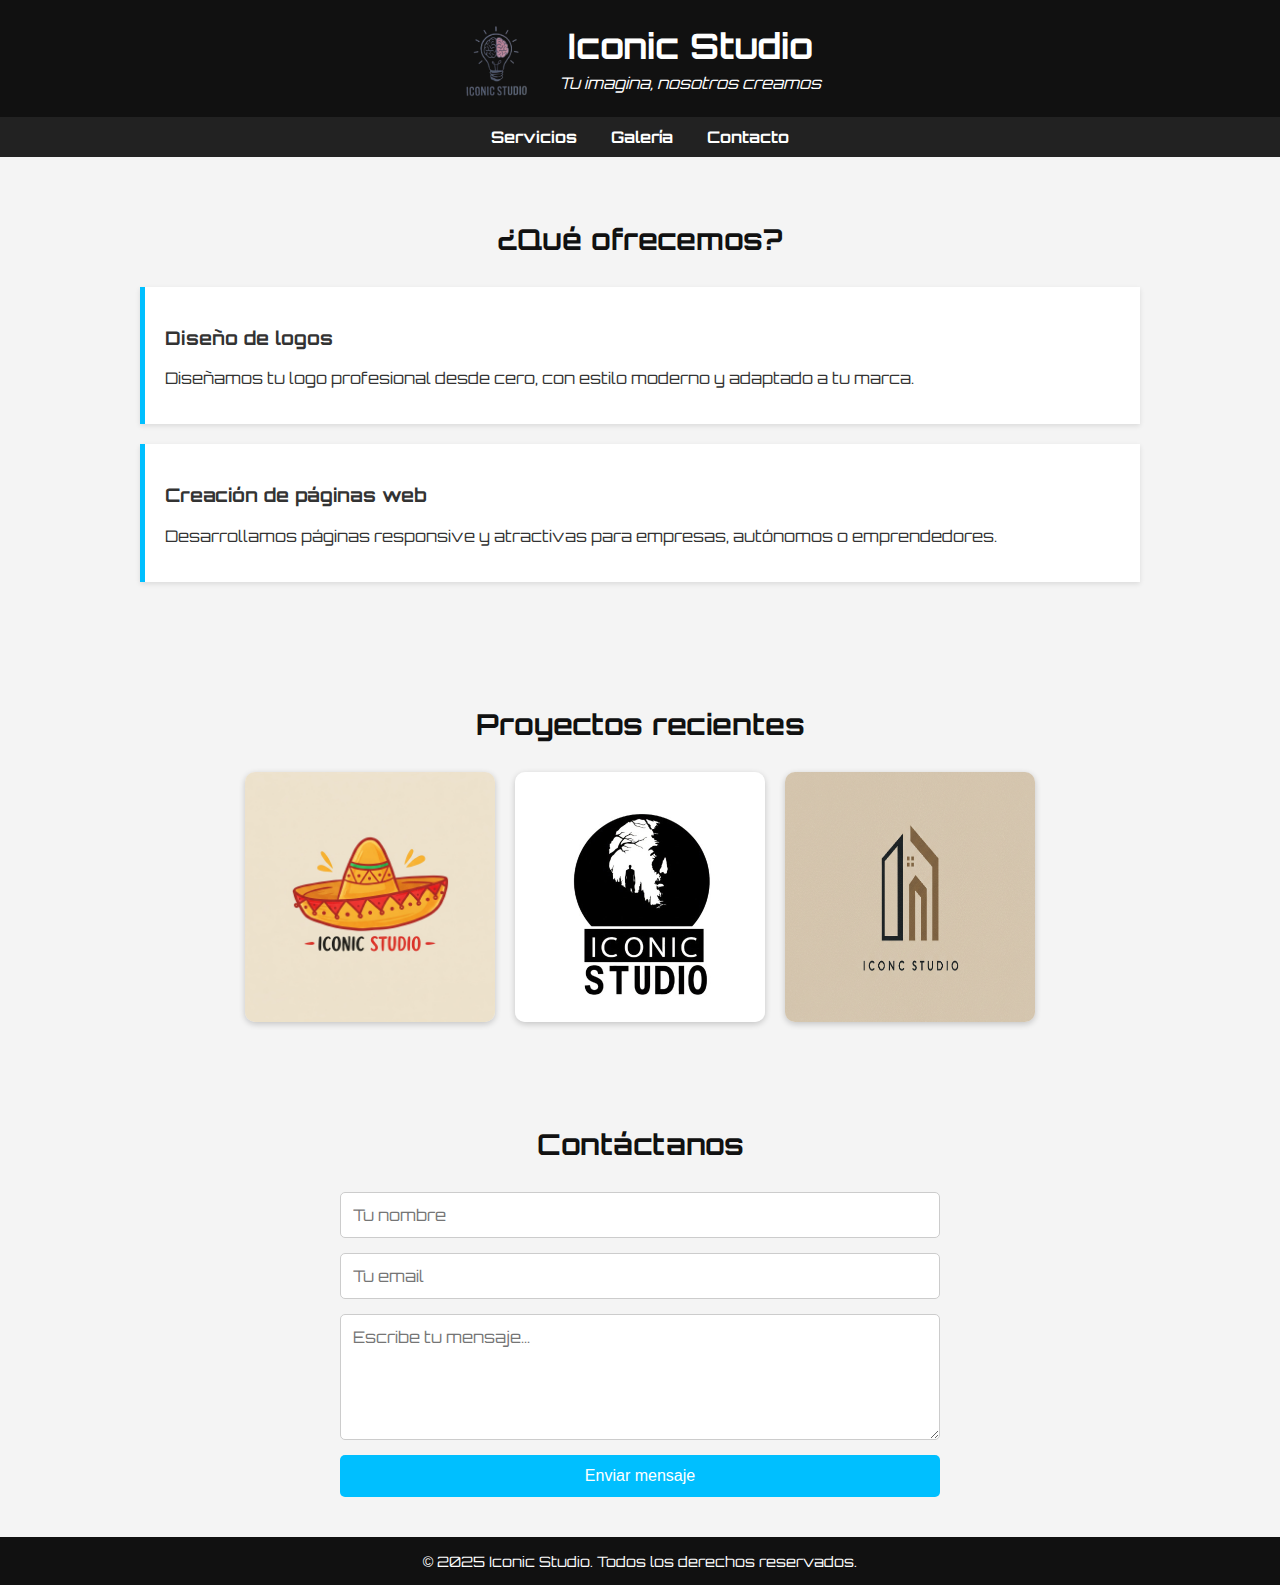
<file: index.html>
<!DOCTYPE html>
<html lang="es">
<head>
  <meta charset="UTF-8" />
  <meta name="viewport" content="width=device-width, initial-scale=1.0" />
  <title>Iconic Studio</title>
  <link rel="stylesheet" href="style.css" />
  <link href="https://fonts.googleapis.com/css2?family=Orbitron&display=swap" rel="stylesheet" />
</head>
<body>
  <header>
    <div class="header-container">
      <img src="logo.png" alt="Iconic Studio Logo" class="logo-img" />
      <div class="header-texto">
        <h1>Iconic Studio</h1>
        <p>Tu imagina, nosotros creamos</p>
      </div>
    </div>
  </header>

  <nav>
    <a href="#servicios">Servicios</a>
    <a href="#galeria">Galería</a>
    <a href="#contacto">Contacto</a>
  </nav>

  <section id="servicios">
    <h2>¿Qué ofrecemos?</h2>
    <div class="servicio">
      <h3>Diseño de logos</h3>
      <p>Diseñamos tu logo profesional desde cero, con estilo moderno y adaptado a tu marca.</p>
    </div>
    <div class="servicio">
      <h3>Creación de páginas web</h3>
      <p>Desarrollamos páginas responsive y atractivas para empresas, autónomos o emprendedores.</p>
    </div>
  </section>

  <section id="galeria">
    <h2>Proyectos recientes</h2>
    <div class="imagenes">
      <img src="logo1.jpg" alt="Logo1" />
      <img src="logo2.jpg" alt="Logo2" />
      <img src="logo3.png" alt="Logo3" />
    </div>
  </section>

  <section id="contacto">
    <h2>Contáctanos</h2>
    <form action="https://formsubmit.co/sergifenollar88@gmail.com" method="POST">
      <input type="text" name="nombre" placeholder="Tu nombre" required />
      <input type="email" name="email" placeholder="Tu email" required />
      <textarea name="mensaje" placeholder="Escribe tu mensaje..." rows="5" required></textarea>

      <!-- Redirige a la página gracias.html tras enviar -->
      <input type="hidden" name="_next" value="gracias.html" />
      <!-- Desactiva el CAPTCHA -->
      <input type="hidden" name="_captcha" value="false" />

      <button type="submit">Enviar mensaje</button>
    </form>
  </section>

  <footer>
    &copy; 2025 Iconic Studio. Todos los derechos reservados.
  </footer>
</body>
</html>
</file>
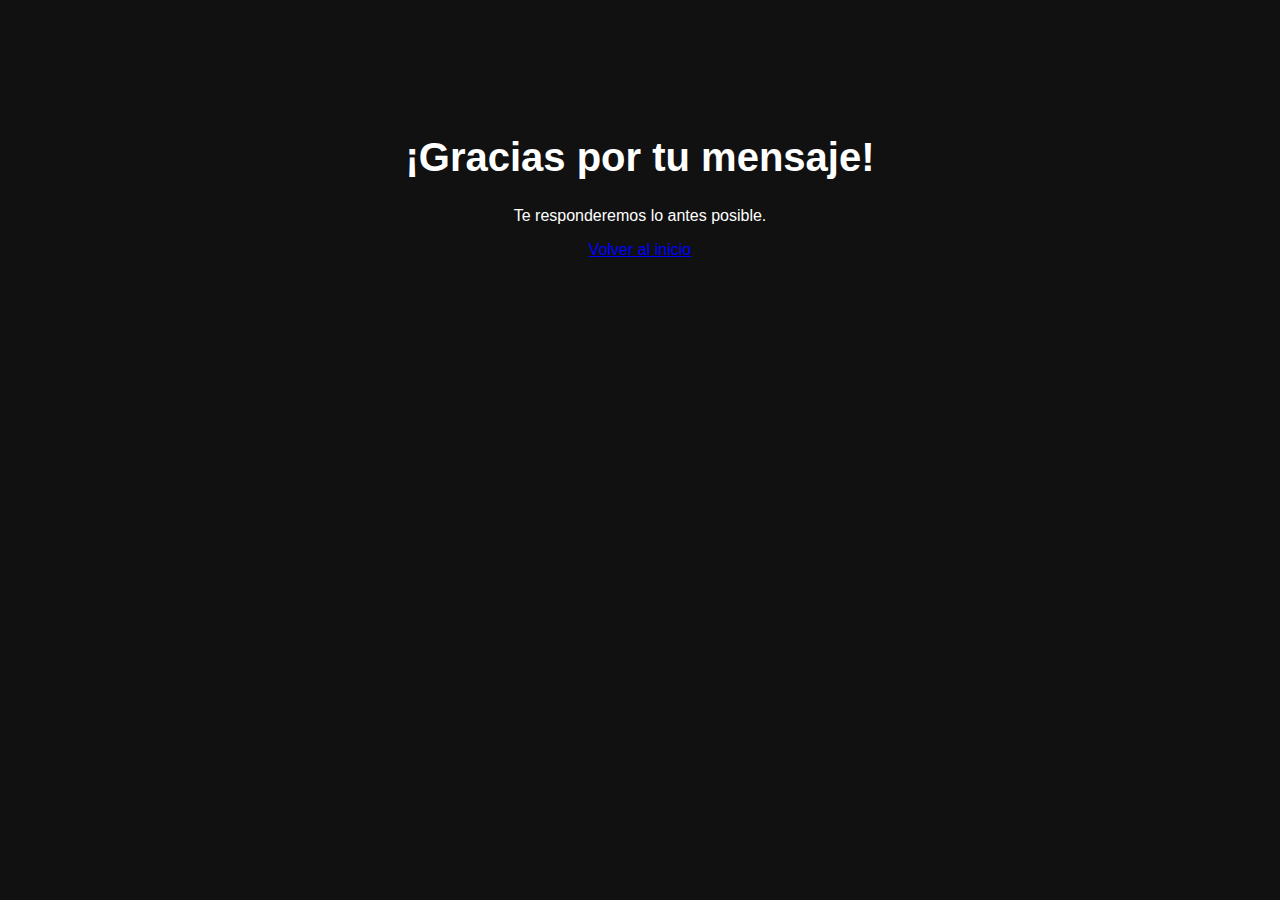
<file: gracias.html>
<!DOCTYPE html>
<html lang="es">
<head>
  <meta charset="UTF-8">
  <title>Gracias</title>
  <style>
    body {
      font-family: Arial, sans-serif;
      background: #111;
      color: #fff;
      text-align: center;
      padding-top: 100px;
    }
    h1 {
      font-size: 2.5rem;
    }
    a {
      color: #00f;
      text-decoration: underline;
    }
  </style>
</head>
<body>
  <h1>¡Gracias por tu mensaje!</h1>
  <p>Te responderemos lo antes posible.</p>
  <a href="index.html">Volver al inicio</a>
</body>
</html>
</file>
<file: style.css>
/* Fuente principal */
body {
  margin: 0;
  font-family: 'Orbitron', sans-serif;
  background-color: #f4f4f4;
  color: #333;
}

/* Encabezado */
header {
  background-color: #111;
  color: white;
  padding: 20px 0;
  text-align: center;
}

.header-container {
  display: flex;
  align-items: center;
  justify-content: center;
  flex-wrap: wrap;
  gap: 20px;
}

.logo-img {
  width: 80px;
  height: auto;
  transition: transform 0.3s ease;
}

.logo-img:hover {
  transform: scale(1.1);
}

.header-texto h1 {
  margin: 0;
  font-size: 2.2rem;
}

.header-texto p {
  margin: 5px 0 0 0;
  font-style: italic;
}

@media (max-width: 600px) {
  .logo-img {
    width: 60px;
  }
  .header-texto h1 {
    font-size: 1.5rem;
  }
  .header-texto p {
    font-size: 0.9rem;
  }
}

/* Navegación */
nav {
  background-color: #222;
  padding: 10px 0;
  text-align: center;
}

nav a {
  color: white;
  margin: 0 15px;
  text-decoration: none;
  font-weight: bold;
  transition: color 0.3s ease;
}

nav a:hover {
  color: #00bfff;
}

/* Secciones */
section {
  padding: 40px 20px;
  max-width: 1000px;
  margin: auto;
}

h2 {
  text-align: center;
  margin-bottom: 30px;
  font-size: 1.8rem;
  color: #111;
}

/* Servicios */
.servicio {
  background-color: white;
  border-left: 5px solid #00bfff;
  padding: 20px;
  margin-bottom: 20px;
  box-shadow: 0 2px 5px rgba(0,0,0,0.1);
}

/* Galería */
.imagenes {
  display: flex;
  flex-wrap: wrap;
  justify-content: center;
  gap: 20px;
}

.imagenes img {
  width: 250px;
  height: auto;
  border-radius: 10px;
  box-shadow: 0 2px 6px rgba(0,0,0,0.2);
  transition: transform 0.3s ease;
}

.imagenes img:hover {
  transform: scale(1.05);
}

/* Formulario */
form {
  max-width: 600px;
  margin: auto;
  display: flex;
  flex-direction: column;
  gap: 15px;
}

form input,
form textarea {
  padding: 12px;
  font-size: 1rem;
  border: 1px solid #ccc;
  border-radius: 5px;
  font-family: 'Orbitron', sans-serif;
}

form input:focus,
form textarea:focus {
  border-color: #00bfff;
  outline: none;
}

.captcha-label {
  font-weight: bold;
  font-size: 1rem;
  color: #111;
}

button {
  background-color: #00bfff;
  color: white;
  border: none;
  padding: 12px;
  font-size: 1rem;
  cursor: pointer;
  border-radius: 5px;
  transition: background-color 0.3s ease;
}

button:hover {
  background-color: #0099cc;
}

/* Footer */
footer {
  background-color: #111;
  color: white;
  text-align: center;
  padding: 15px;
  font-size: 0.9rem;
}

/* Aviso de cookies en pantalla completa */
.cookie-consent {
  position: fixed;
  top: 0;
  left: 0;
  width: 100vw;
  height: 100vh;
  background-color: rgba(0,0,0,0.8);
  display: none;
  justify-content: center;
  align-items: center;
  z-index: 9999;
}

.cookie-box {
  background: white;
  padding: 30px;
  border-radius: 20px;
  max-width: 500px;
  width: 90%;
  text-align: center;
  box-shadow: 0 12px 30px rgba(0, 191, 255, 0.6);
  font-family: 'Orbitron', sans-serif;
}

.cookie-box p {
  margin-bottom: 20px;
  font-size: 1.1rem;
  color: #333;
}

.cookie-box a {
  color: #00bfff;
  text-decoration: underline;
}

.cookie-buttons {
  display: flex;
  gap: 15px;
  justify-content: center;
  flex-wrap: wrap;
}

.cookie-buttons button {
  background-color: #004466;
  border-radius: 20px;
  padding: 10px 20px;
  color: white;
  font-weight: bold;
  border: none;
  cursor: pointer;
  transition: background-color 0.3s ease;
}

.cookie-buttons button:hover {
  background-color: #006699;
}

@media (max-width: 500px) {
  .cookie-box {
    padding: 20px;
  }

  .cookie-buttons {
    flex-direction: column;
  }

  .cookie-buttons button {
    width: 100%;
  }
}
</file>
